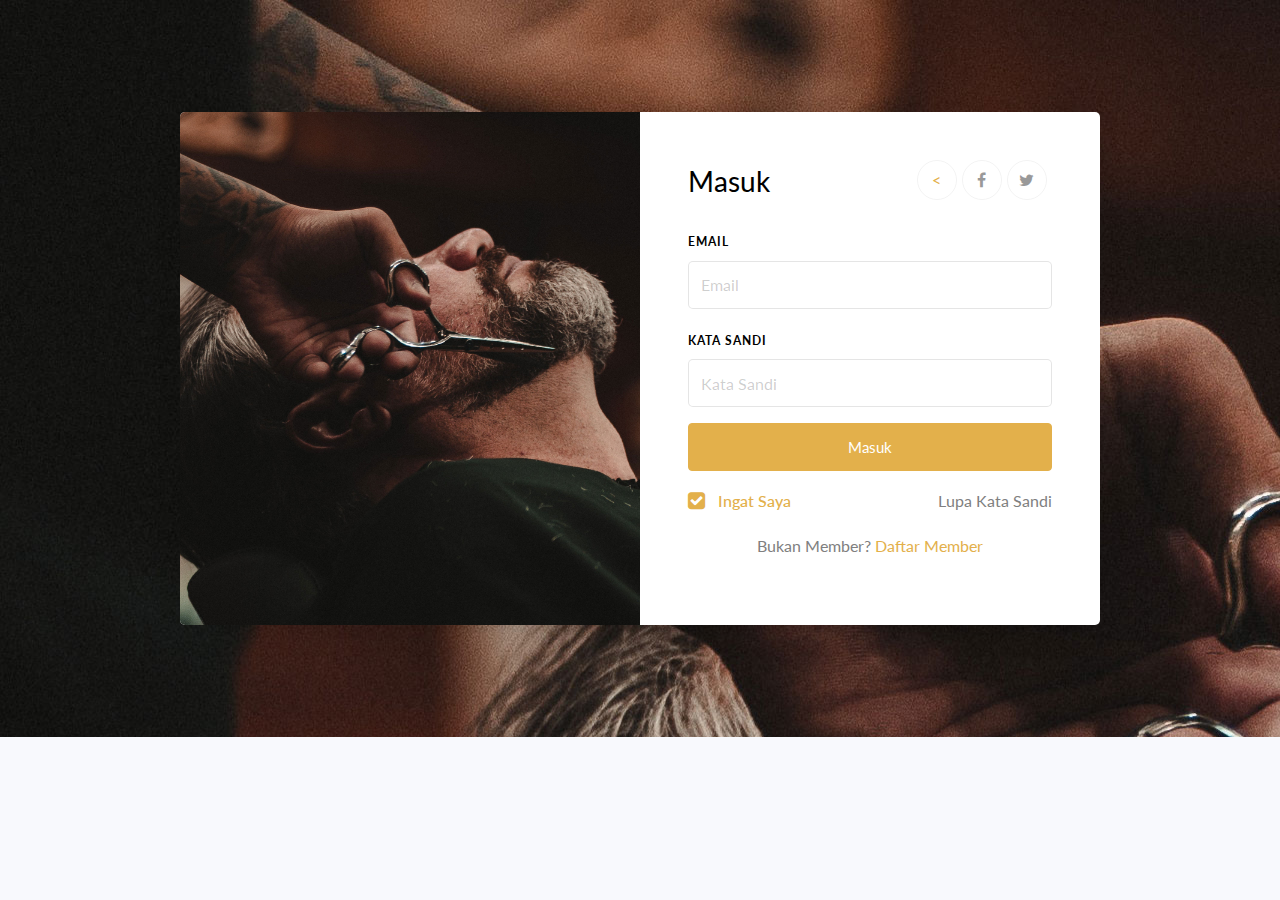
<file: login.html>
<!doctype html>
<html lang="en">
<head>
<title>Masuk InBarberShop</title>
    <meta charset="utf-8">
    <meta name="viewport" content="width=device-width, initial-scale=1, shrink-to-fit=no">
    <link href="https://fonts.googleapis.com/css?family=Lato:300,400,700&display=swap" rel="stylesheet">
    <link rel="stylesheet" href="https://stackpath.bootstrapcdn.com/font-awesome/4.7.0/css/font-awesome.min.css">
    <link rel="stylesheet" href="css/A.style.css.pagespeed.cf.Qh1-GdQdyh.css">
</head>
<body>
<section class="ftco-section hero-wrap js-fullheight" style="background-image: url('images/bg_2.jpg');" 
data-stellar-background-ratio="1">
<div class="overlay"></div>
<div class="container">
    <div class="row justify-content-center"></div>
    <div class="row justify-content-center">
        <div class="col-md-12 col-lg-10">
            <div class="wrap d-md-flex">
                <div class="img" style="background-image:url(images/bg_2.jpg)"></div>
                <div class="login-wrap p-4 p-md-5">
                    <div class="d-flex">
                        <div class="w-100">
                        <h3 class="mb-4">Masuk</h3>
                        </div>
                        <div class="w-100">
                        <p class="social-media d-flex justify-content-end">
                            <a href="index.html" class="social-icon d-flex align-items-center justify-content-center"><span class="fa"></span>&lt;</a>    
                        <a href="#" class="social-icon d-flex align-items-center justify-content-center"><span class="fa fa-facebook"></span></a>
                        <a href="#" class="social-icon d-flex align-items-center justify-content-center"><span class="fa fa-twitter"></span></a>
                        </p>
                        </div>
                    </div>
                    <form action="#" class="signin-form">
                    <div class="form-group mb-3">
                        <label class="label" for="name">Email</label>
                        <input type="text" class="form-control" placeholder="Email" required>
                    </div>
                    <div class="form-group mb-3">
                        <label class="label" for="password">Kata Sandi</label>
                        <input type="password" class="form-control" placeholder="Kata Sandi" required>
                    </div>
                    <div class="form-group">
                    <button type="submit" class="form-control btn btn-primary rounded submit px-3">Masuk</button>
                    </div>
                    <div class="form-group d-md-flex">
                    <div class="w-50 text-left">
                        <label class="checkbox-wrap checkbox-primary mb-0">Ingat Saya
                        <input type="checkbox" checked>
                        <span class="checkmark"></span>
                        </label>
                    </div>
                    <div class="w-50 text-md-right">
                    <a href="contact.html">Lupa Kata Sandi</a>
                    </div>
                    </div>
                    </form>
                <p class="text-center">Bukan Member? <a data-toggle="submit" href="contact.html">Daftar Member</a></p>
                </div>
            </div>
        </div>
    </div>
</div>
</section>
<script src="js/jquery.min.js"></script>
<script src="js/popper.js+bootstrap.min.js+main.js.pagespeed.jc.JD3obyg0WD.js"></script><script>eval(mod_pagespeed_YYCwSj$83H);</script>
<script>eval(mod_pagespeed_fUKQzxht9j);</script>
<script>eval(mod_pagespeed_lpntivnFUb);</script>
</body>
</html>
</file>
